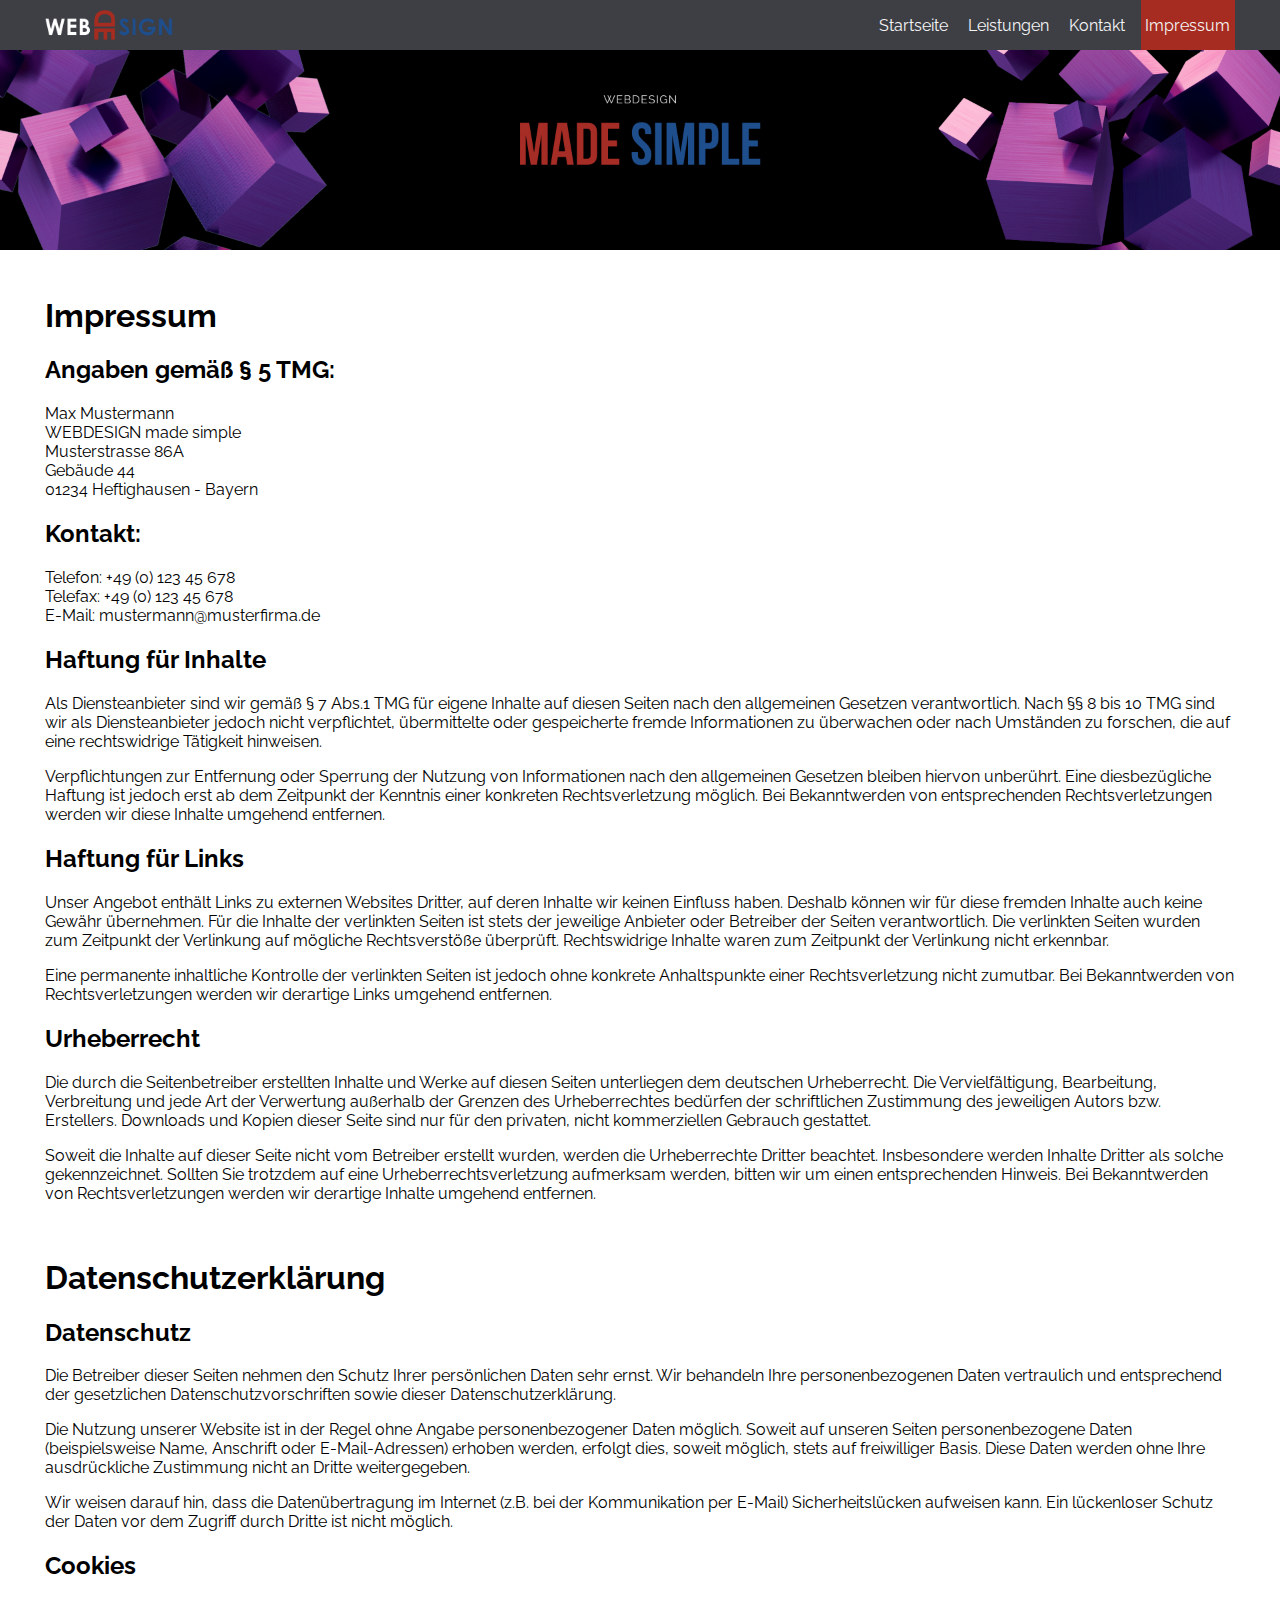
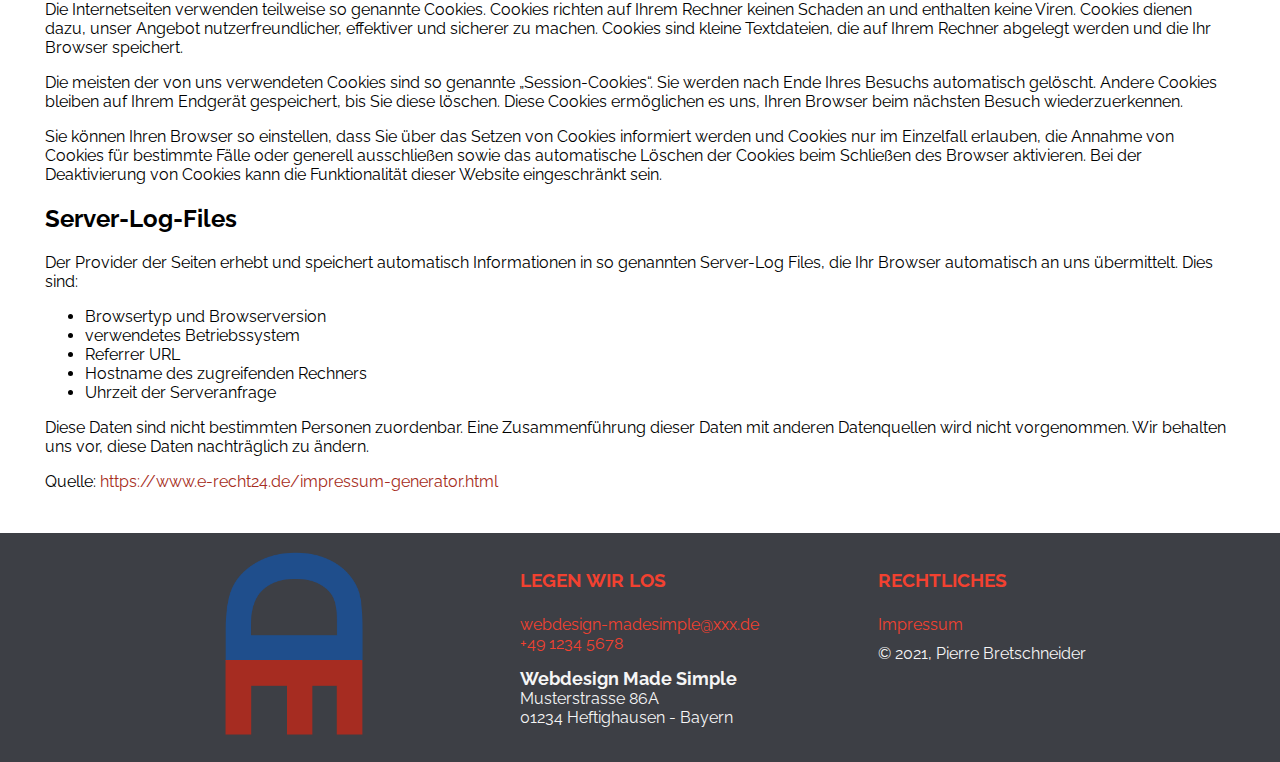
<file: impressum.html>
<!DOCTYPE html>
<html lang="de" dir="ltr">
<head>

  <title>Impressum</title>

  <meta charset="utf-8">
  <meta name="viewport" content="width=device-width, initial-scale=1.0">
  <!-- <link href="https://fonts.googleapis.com/css2?family=Lato&family=Raleway&display=swap" rel="stylesheet"> -->


  <link rel="apple-touch-icon" sizes="57x57" href="./src/img/favicon/apple-icon-57x57.png">
  <link rel="apple-touch-icon" sizes="60x60" href="./src/img/favicon/apple-icon-60x60.png">
  <link rel="apple-touch-icon" sizes="72x72" href="./src/img/favicon/apple-icon-72x72.png">
  <link rel="apple-touch-icon" sizes="76x76" href="./src/img/favicon/apple-icon-76x76.png">
  <link rel="apple-touch-icon" sizes="114x114" href="./src/img/favicon./src/img/favicon/apple-icon-114x114.png">
  <link rel="apple-touch-icon" sizes="120x120" href="./src/img/favicon/apple-icon-120x120.png">
  <link rel="apple-touch-icon" sizes="144x144" href="./src/img/favicon/apple-icon-144x144.png">
  <link rel="apple-touch-icon" sizes="152x152" href="./src/img/favicon/apple-icon-152x152.png">
  <link rel="apple-touch-icon" sizes="180x180" href="./src/img/favicon/apple-icon-180x180.png">
  <link rel="icon" type="image/png" sizes="192x192"  href="./src/img/favicon/android-icon-192x192.png">
  <link rel="icon" type="image/png" sizes="32x32" href="./src/img/favicon/favicon-32x32.png">
  <link rel="icon" type="image/png" sizes="96x96" href="./src/img/favicon/favicon-96x96.png">
  <link rel="icon" type="image/png" sizes="16x16" href="./src/img/favicon/favicon-16x16.png">
  <meta name="msapplication-TileColor" content="#ffffff">
  <meta name="msapplication-TileImage" content="/ms-icon-144x144.png">
  <meta name="theme-color" content="#ffffff">

  <link rel="stylesheet" href="./src/css/styles.css">

</head>
  <body>

    <!-- ===NAVIGATIONSLEISTE=== -->

    <nav class="nav-header"> <!--fixed-top-->

      <div class="container" id="desktop-nav">

        <div class="row">
          <div class="col-06">

            <a href="index.html" id="logo-header">
              <img src="src/img/webdesign-logo.png" alt="Das Logo des Start-UP's simple made">
            </a>

            <ul>
              <li><a href="index.html">Startseite</a></li>
              <li><a href="leistungen.html">Leistungen</a></li>
              <li><a href="kontakt.html">Kontakt</a></li>
              <li class="nav-bg"><a href="impressum.html">Impressum</a></li>
            </ul>

          </div>
        </div>
      </div>

    <!-- === NAVIGATIONSLEISTE (MOBIL) === -->

    <div class="container" id="mobil-nav">

      <div class="row">
        <div class="col-06">

          <a href="index.html" id="logo-header">
            <img src="src/img/webdesign-logo.png" alt="Das Logo des Start-UP's simple made">
          </a>

          <div id="nav-mobil-action" class="clearfix">
            <input class="checkbox" type="checkbox" id="hamburg">
            <label for="hamburg" class="hamburg">
            <span id="nav-mobil-button">&equiv;</span>
            </label>

            <div id="nav-mobil-list" class="clearfix">
              <ul>
                <li><a href="index.html">Startseite</a></li>
                <li><a href="leistungen.html">Leistungen</a></li>
                <li><a href="kontakt.html">Kontakt</a></li>
                <li class="nav-bg"><a href="impressum.html">Impressum</a></li>
              </ul>
            </div>
          </div>

        </div>
      </div>
    </div>

    </nav>

    <!-- === HINTERGRUND BANNER === -->
    <header id="banner-klein"></header>


    <!-- === IMPRESSUM === -->
    <section id="impressum">

			<div class="container">
				<div class="row">
					<div class="col-6">

						<h1>Impressum</h1>

							<h2>Angaben gem&auml;&szlig; &sect; 5 TMG:</h2>

							<p>
								Max Mustermann<br /> WEBDESIGN made simple<br /> Musterstrasse 86A<br /> Gebäude 44<br /> 01234 Heftighausen - Bayern
							</p>

							<h2>Kontakt:</h2>

							<p>
								Telefon: +49 (0) 123 45 678<br /> Telefax: +49 (0) 123 45 678<br /> E-Mail: mustermann@musterfirma.de
							</p>

							<h2>Haftung f&uuml;r Inhalte</h2>

							<p>
								Als Diensteanbieter sind wir gem&auml;&szlig; &sect; 7 Abs.1 TMG f&uuml;r eigene Inhalte auf diesen Seiten nach den allgemeinen Gesetzen verantwortlich. Nach &sect;&sect; 8 bis 10 TMG sind wir als Diensteanbieter jedoch nicht verpflichtet, &uuml;bermittelte
								oder gespeicherte fremde Informationen zu &uuml;berwachen oder nach Umst&auml;nden zu forschen, die auf eine rechtswidrige T&auml;tigkeit hinweisen.
							</p>
							<p>
								Verpflichtungen zur Entfernung oder Sperrung der Nutzung von Informationen nach den allgemeinen Gesetzen bleiben hiervon unber&uuml;hrt. Eine diesbez&uuml;gliche Haftung ist jedoch erst ab dem Zeitpunkt der Kenntnis einer konkreten Rechtsverletzung m&ouml;glich.
								Bei Bekanntwerden von entsprechenden Rechtsverletzungen werden wir diese Inhalte umgehend entfernen.
							</p>

							<h2>Haftung f&uuml;r Links</h2>

							<p>
								Unser Angebot enth&auml;lt Links zu externen Websites Dritter, auf deren Inhalte wir keinen Einfluss haben. Deshalb k&ouml;nnen wir f&uuml;r diese fremden Inhalte auch keine Gew&auml;hr &uuml;bernehmen. F&uuml;r die Inhalte der verlinkten Seiten ist stets
								der jeweilige Anbieter oder Betreiber der Seiten verantwortlich. Die verlinkten Seiten wurden zum Zeitpunkt der Verlinkung auf m&ouml;gliche Rechtsverst&ouml;&szlig;e &uuml;berpr&uuml;ft. Rechtswidrige Inhalte waren zum Zeitpunkt der Verlinkung nicht
								erkennbar.
							</p>
							<p>Eine permanente inhaltliche Kontrolle der verlinkten Seiten ist jedoch ohne konkrete Anhaltspunkte einer Rechtsverletzung nicht zumutbar. Bei Bekanntwerden von Rechtsverletzungen werden wir derartige Links umgehend entfernen.
							</p>

							<h2>Urheberrecht</h2>

							<p>Die durch die Seitenbetreiber erstellten Inhalte und Werke auf diesen Seiten unterliegen dem deutschen Urheberrecht. Die Vervielf&auml;ltigung, Bearbeitung, Verbreitung und jede Art der Verwertung au&szlig;erhalb der Grenzen des Urheberrechtes bed&uuml;rfen
								der schriftlichen Zustimmung des jeweiligen Autors bzw. Erstellers. Downloads und Kopien dieser Seite sind nur f&uuml;r den privaten, nicht kommerziellen Gebrauch gestattet.
							</p>
							<p>Soweit die Inhalte auf dieser Seite nicht vom Betreiber erstellt wurden, werden die Urheberrechte Dritter beachtet. Insbesondere werden Inhalte Dritter als solche gekennzeichnet. Sollten Sie trotzdem auf eine Urheberrechtsverletzung aufmerksam werden,
								bitten wir um einen entsprechenden Hinweis. Bei Bekanntwerden von Rechtsverletzungen werden wir derartige Inhalte umgehend entfernen.
							</p>

							<p>&nbsp;</p>

							<h1>Datenschutzerkl&auml;rung</h1>

							<h2>Datenschutz</h2>

							<p>
								Die Betreiber dieser Seiten nehmen den Schutz Ihrer pers&ouml;nlichen Daten sehr ernst. Wir behandeln Ihre
								personenbezogenen Daten vertraulich und entsprechend der gesetzlichen Datenschutzvorschriften sowie dieser
								Datenschutzerkl&auml;rung.
							</p>
							<p>
								Die Nutzung unserer Website ist in der Regel ohne Angabe personenbezogener Daten m&ouml;glich. Soweit auf
								unseren Seiten personenbezogene Daten (beispielsweise Name, Anschrift oder E-Mail-Adressen) erhoben werden,
								erfolgt dies, soweit m&ouml;glich, stets auf freiwilliger Basis. Diese Daten werden ohne Ihre
								ausdr&uuml;ckliche Zustimmung nicht an Dritte weitergegeben.
							</p>
							<p>
								Wir weisen darauf hin, dass die Daten&uuml;bertragung im Internet (z.B. bei der Kommunikation per E-Mail)
								Sicherheitsl&uuml;cken aufweisen kann. Ein l&uuml;ckenloser Schutz der Daten vor dem Zugriff durch Dritte
								ist nicht m&ouml;glich.
							</p>

							<h2>Cookies</h2>

							<p>
								Die Internetseiten verwenden teilweise so genannte Cookies. Cookies richten auf Ihrem Rechner keinen
								Schaden an und enthalten keine Viren. Cookies dienen dazu, unser Angebot nutzerfreundlicher, effektiver
								und sicherer zu machen. Cookies sind kleine Textdateien, die auf Ihrem Rechner abgelegt werden und die
								Ihr Browser speichert.
							</p>
							<p>
								Die meisten der von uns verwendeten Cookies sind so genannte „Session-Cookies“. Sie werden nach Ende
								Ihres Besuchs automatisch gel&ouml;scht. Andere Cookies bleiben auf Ihrem Endger&auml;t gespeichert, bis
								Sie diese l&ouml;schen. Diese Cookies erm&ouml;glichen es uns, Ihren Browser beim n&auml;chsten Besuch
								wiederzuerkennen.
							</p>
							<p>
								Sie k&ouml;nnen Ihren Browser so einstellen, dass Sie &uuml;ber das Setzen von Cookies informiert werden
								und Cookies nur im Einzelfall erlauben, die Annahme von Cookies f&uuml;r bestimmte F&auml;lle oder
								generell ausschlie&szlig;en sowie das automatische L&ouml;schen der Cookies beim Schlie&szlig;en des
								Browser aktivieren. Bei der Deaktivierung von Cookies kann die Funktionalit&auml;t dieser Website
								eingeschr&auml;nkt sein.
							</p>

							<h2>Server-Log-Files</h2>

							<p>
								Der Provider der Seiten erhebt und speichert automatisch Informationen in so genannten Server-Log Files,
								die Ihr Browser automatisch an uns &uuml;bermittelt. Dies sind:
							</p>

							<ul>
								<li>Browsertyp und Browserversion</li>
								<li>verwendetes Betriebssystem</li>
								<li>Referrer URL</li>
								<li>Hostname des zugreifenden Rechners</li>
								<li>Uhrzeit der Serveranfrage</li>
							</ul>

							<p>
								Diese Daten sind nicht bestimmten Personen zuordenbar. Eine Zusammenf&uuml;hrung dieser Daten mit
								anderen Datenquellen wird nicht vorgenommen. Wir behalten uns vor, diese Daten nachtr&auml;glich zu ändern.
							</p>

							<p>Quelle: <a href="https://www.erecht24.de/impressum-generator.html">https://www.e-recht24.de/impressum-generator.html</a></p>

					</div>
				</div>
			</div>

		</section>

        <!-- === FOOTER-BEREICH === -->

    <footer id="footer-bereich">

      <div class="container">
        <div class="row">
          <div class="col-06">

            <div id="footer-nav-gesamt">
              <div class="footer-nav-left">
                <a href="index.html" class="footer-img">
                  <img src="./src/img/webdesign-logo-klein.png" alt="Ein kleines rundes Logo der Firma Made Simple.">
                </a>
              </div>

              <div id="footer-nav-middle">
                <h1>LEGEN WIR LOS</h1>
                <a href="#">webdesign-madesimple@xxx.de</a><br>
                <a href="tel:+4912345678">+49 1234 5678</a><br>
                <h2>Webdesign Made Simple</h2>
                <p>
                  Musterstrasse 86A
                  <br>
                  01234 Heftighausen - Bayern
                </p>
              </div>

              <div id="footer-nav-right">
                <h1>RECHTLICHES</h1>
                <a href="impressum.html">Impressum</a><br>
                <span>&copy; 2021, Pierre Bretschneider</span>
              </div>
            </div>

          </div>
        </div>
      </div>

    </footer>

  </body>
</html>
</file>
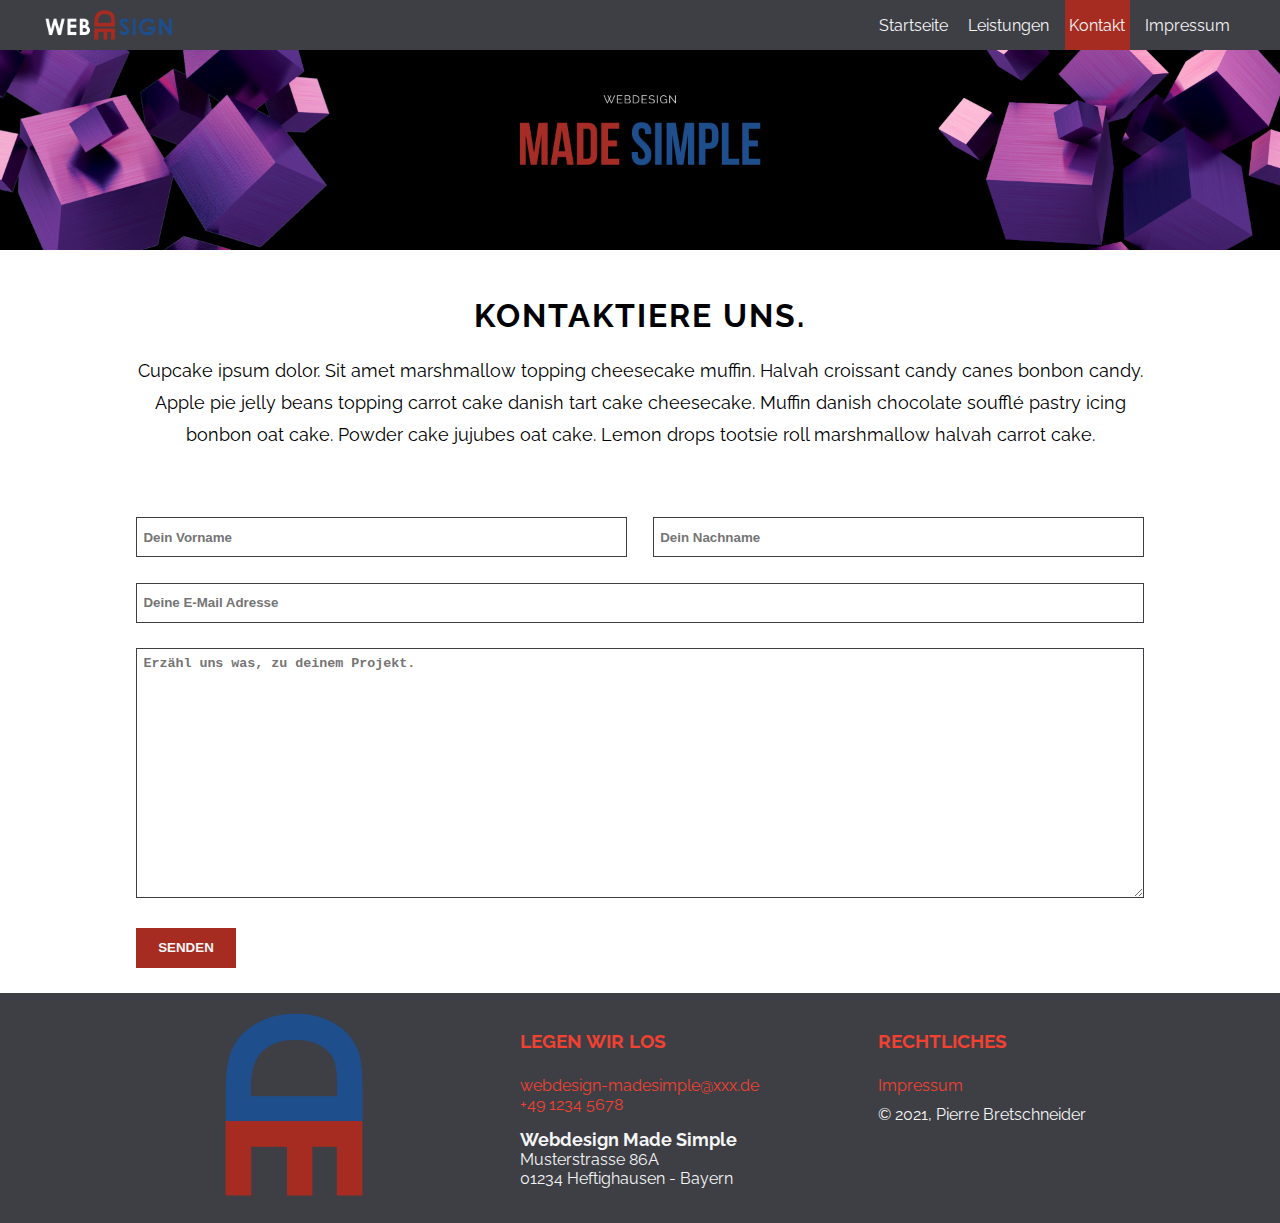
<file: kontakt.html>
<!DOCTYPE html>
<html lang="de" dir="ltr">

<head>

  <title>Kontakt</title>

  <meta charset="utf-8">
  <meta name="viewport" content="width=device-width, initial-scale=1.0">
  <!-- <link href="https://fonts.googleapis.com/css2?family=Lato&family=Raleway&display=swap" rel="stylesheet"> -->


  <link rel="apple-touch-icon" sizes="57x57" href="./src/img/favicon/apple-icon-57x57.png">
  <link rel="apple-touch-icon" sizes="60x60" href="./src/img/favicon/apple-icon-60x60.png">
  <link rel="apple-touch-icon" sizes="72x72" href="./src/img/favicon/apple-icon-72x72.png">
  <link rel="apple-touch-icon" sizes="76x76" href="./src/img/favicon/apple-icon-76x76.png">
  <link rel="apple-touch-icon" sizes="114x114" href="./src/img/favicon./src/img/favicon/apple-icon-114x114.png">
  <link rel="apple-touch-icon" sizes="120x120" href="./src/img/favicon/apple-icon-120x120.png">
  <link rel="apple-touch-icon" sizes="144x144" href="./src/img/favicon/apple-icon-144x144.png">
  <link rel="apple-touch-icon" sizes="152x152" href="./src/img/favicon/apple-icon-152x152.png">
  <link rel="apple-touch-icon" sizes="180x180" href="./src/img/favicon/apple-icon-180x180.png">
  <link rel="icon" type="image/png" sizes="192x192"  href="./src/img/favicon/android-icon-192x192.png">
  <link rel="icon" type="image/png" sizes="32x32" href="./src/img/favicon/favicon-32x32.png">
  <link rel="icon" type="image/png" sizes="96x96" href="./src/img/favicon/favicon-96x96.png">
  <link rel="icon" type="image/png" sizes="16x16" href="./src/img/favicon/favicon-16x16.png">
  <meta name="msapplication-TileColor" content="#ffffff">
  <meta name="msapplication-TileImage" content="/ms-icon-144x144.png">
  <meta name="theme-color" content="#ffffff">

  <link rel="stylesheet" href="./src/css/styles.css">

</head>

<body>

  <!-- ===NAVIGATIONSLEISTE=== -->

  <nav class="nav-header">
    <!--fixed-top-->

    <div class="container" id="desktop-nav">

      <div class="row">
        <div class="col-06">

          <a href="index.html" id="logo-header">
            <img src="src/img/webdesign-logo.png" alt="Das Logo des Start-UP's simple made">
          </a>

          <ul>
            <li><a href="index.html">Startseite</a></li>
            <li><a href="leistungen.html">Leistungen</a></li>
            <li class="nav-bg"><a href="kontakt.html">Kontakt</a></li>
            <li><a href="impressum.html">Impressum</a></li>
          </ul>

        </div>
      </div>
    </div>

    <!-- === NAVIGATIONSLEISTE (MOBIL) === -->

    <div class="container" id="mobil-nav">

      <div class="row">
        <div class="col-06">

          <a href="index.html" id="logo-header">
            <img src="src/img/webdesign-logo.png" alt="Das Logo des Start-UP's simple made">
          </a>

          <div id="nav-mobil-action" class="clearfix">
            <input class="checkbox" type="checkbox" id="hamburg">
            <label for="hamburg" class="hamburg">
            <span id="nav-mobil-button">&equiv;</span>
            </label>

            <div id="nav-mobil-list" class="clearfix">
              <ul>
                <li><a href="index.html">Startseite</a></li>
                <li><a href="leistungen.html">Leistungen</a></li>
                <li class="nav-bg"><a href="kontakt.html">Kontakt</a></li>
                <li><a href="impressum.html">Impressum</a></li>
              </ul>
            </div>
          </div>

        </div>
      </div>
    </div>

  </nav>

  <!-- === HINTERGRUND BANNER === -->
  <header id="banner-klein"></header>

  <!-- === KONTAKT-SEITE === -->

  <section id="kontakt-seite">
    <div class="container">
      <div class="row">
        <div class="col-06">
          <header class="intro-container">
            <h1>Kontaktiere uns.</h1>
            <p>
              Cupcake ipsum dolor. Sit amet marshmallow topping cheesecake muffin. Halvah croissant candy canes
              bonbon candy. Apple pie jelly beans topping carrot cake danish tart cake cheesecake. Muffin danish
              chocolate soufflé pastry icing bonbon oat cake. Powder cake jujubes oat cake. Lemon drops tootsie
              roll marshmallow halvah carrot cake.
            </p>
          </header>
        </div>
      </div>

      <form id="userform" action="kontakt.html" method="post">
        <div class="row">
          <div class="col-03">
              <label for="vorname" class="screenreader">Vorname:</label>
              <input id="vorname" class="kontaktform-input" type="text" name="vorname" placeholder="Dein Vorname">
          </div>
          <div class="col-03">
              <label for="nachname" class="screenreader">Nachname:</label>
              <input id="nachname" class="kontaktform-input" type="text" name="nachname" placeholder="Dein Nachname">
          </div>
        </div>

        <div class="row">
          <div class="col-06">
              <label for="mail" class="screenreader">Email:</label>
              <input class="kontaktform-input" id="mail" type="text" name="email" placeholder="Deine E-Mail Adresse"
                pattern="(?:[a-z0-9!#$%&'*+/=?^_`{|}~-]+(?:\.[a-z0-9!#$%&'*+/=?^_`{|}~-]+)*|\u0022(?:[\x01-\x08\x0b\x0c\x0e-\x1f\x21\x23-\x5b\x5d-\x7f]|\\[\x01-\x09\x0b\x0c\x0e-\x7f])*\u0022)@(?:(?:[a-z0-9](?:[a-z0-9-]*[a-z0-9])?\.)+[a-z0-9](?:[a-z0-9-]*[a-z0-9])?|\[(?:(?:25[0-5]|2[0-4][0-9]|[01]?[0-9][0-9]?)\.){3}(?:25[0-5]|2[0-4][0-9]|[01]?[0-9][0-9]?|[a-z0-9-]*[a-z0-9]:(?:[\x01-\x08\x0b\x0c\x0e-\x1f\x21-\x5a\x53-\x7f]|\\[\x01-\x09\x0b\x0c\x0e-\x7f])+)\])">
          </div>
        </div>

        <div class="row">
          <div class="col-06">
            <label for="nachricht" class="screenreader">Deine Nachricht:</label>
            <textarea id="nachricht" class="kontaktform-input" name="nachricht" placeholder="Erzähl uns was, zu deinem Projekt."></textarea>
          </div>
        </div>

        <div class="row">
          <div class="col-06">
            <button class="bestätige-btn" type="submit" name="button">SENDEN</button>
          </div>
        </div>
      </form>

    </div>
  </section>

  <!-- === FOOTER-BEREICH === -->

  <footer id="footer-bereich">

    <div class="container">
      <div class="row">
        <div class="col-06">

          <div id="footer-nav-gesamt">
            <div class="footer-nav-left">
              <a href="index.html" class="footer-img">
                <img src="./src/img/webdesign-logo-klein.png" alt="Ein kleines rundes Logo der Firma Made Simple.">
              </a>
            </div>

            <div id="footer-nav-middle">
              <h1>LEGEN WIR LOS</h1>
              <a href="#">webdesign-madesimple@xxx.de</a><br>
              <a href="tel:+4912345678">+49 1234 5678</a><br>
              <h2>Webdesign Made Simple</h2>
              <p>
                Musterstrasse 86A
                <br>
                01234 Heftighausen - Bayern
              </p>
            </div>

            <div id="footer-nav-right">
              <h1>RECHTLICHES</h1>
              <a href="impressum.html">Impressum</a><br>
              <span>&copy; 2021, Pierre Bretschneider</span>
            </div>
          </div>

        </div>
      </div>
    </div>

  </footer>

</body>

</html>
</file>
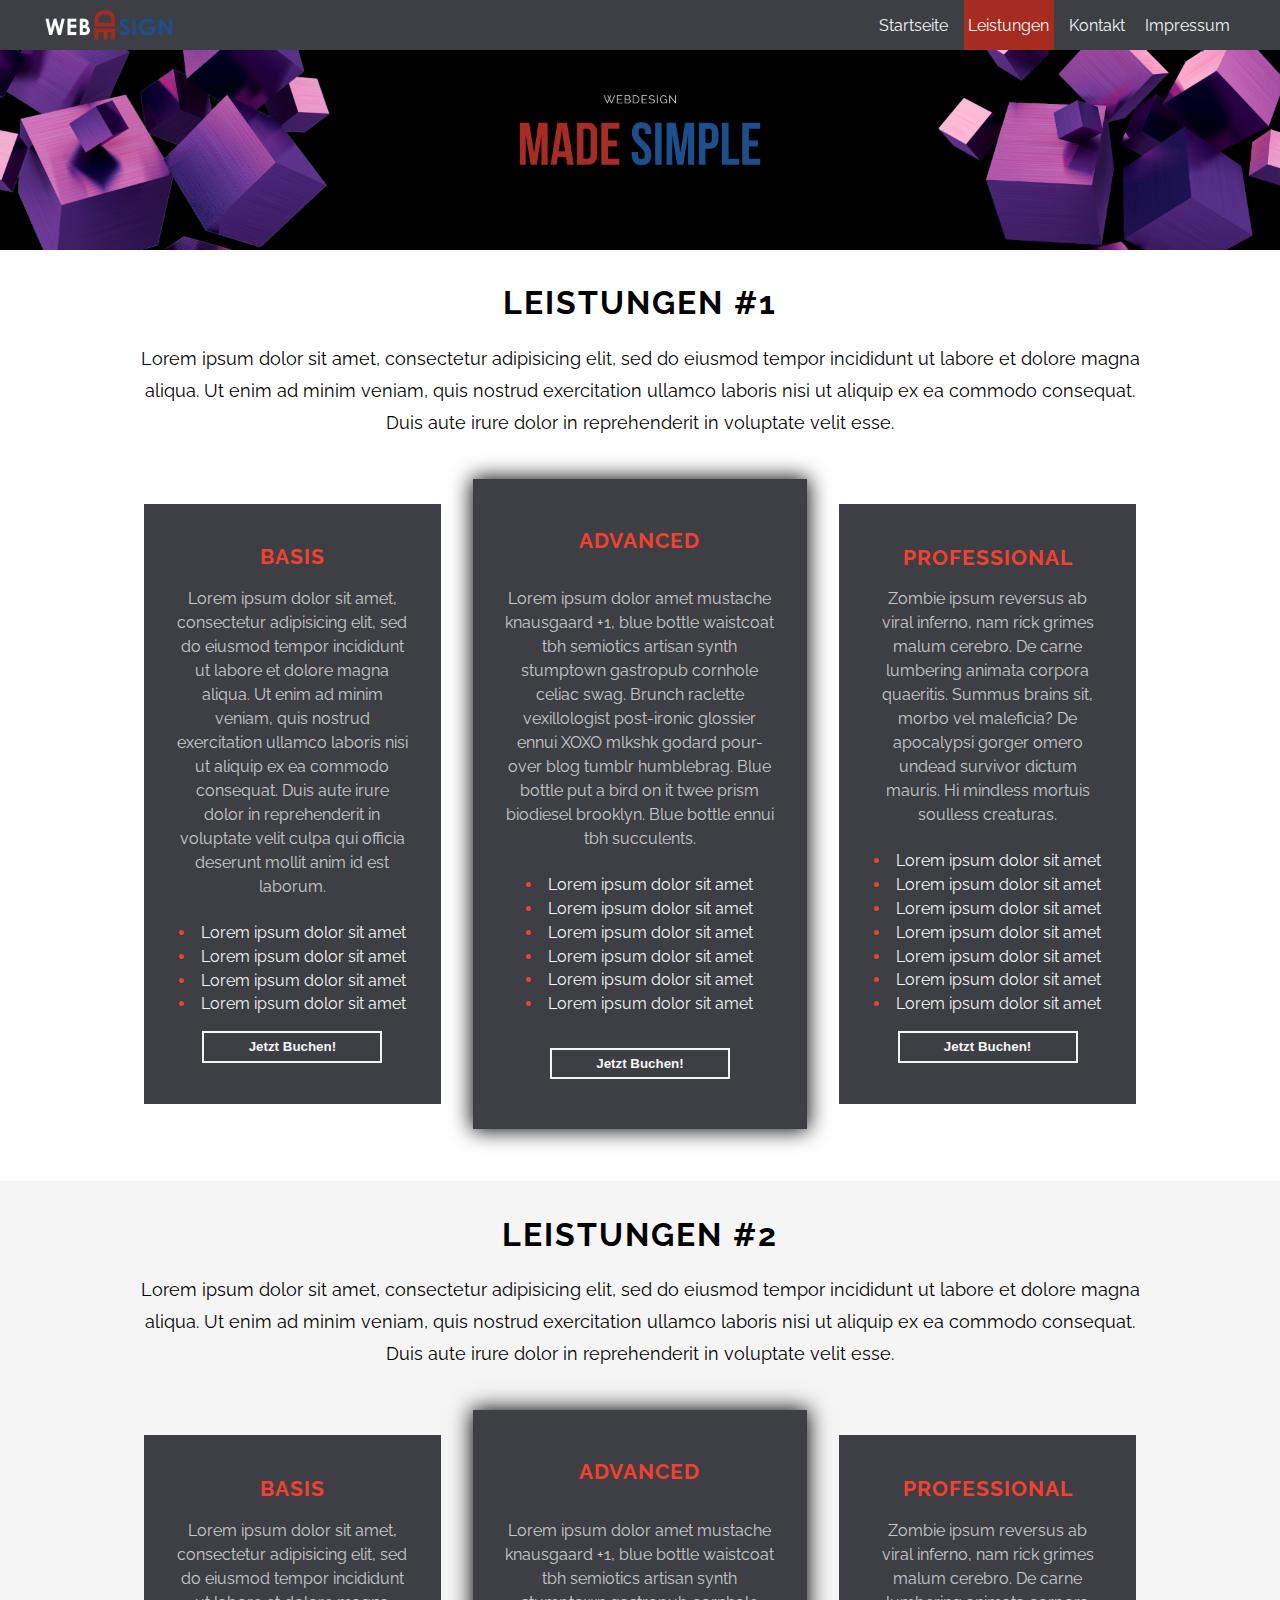
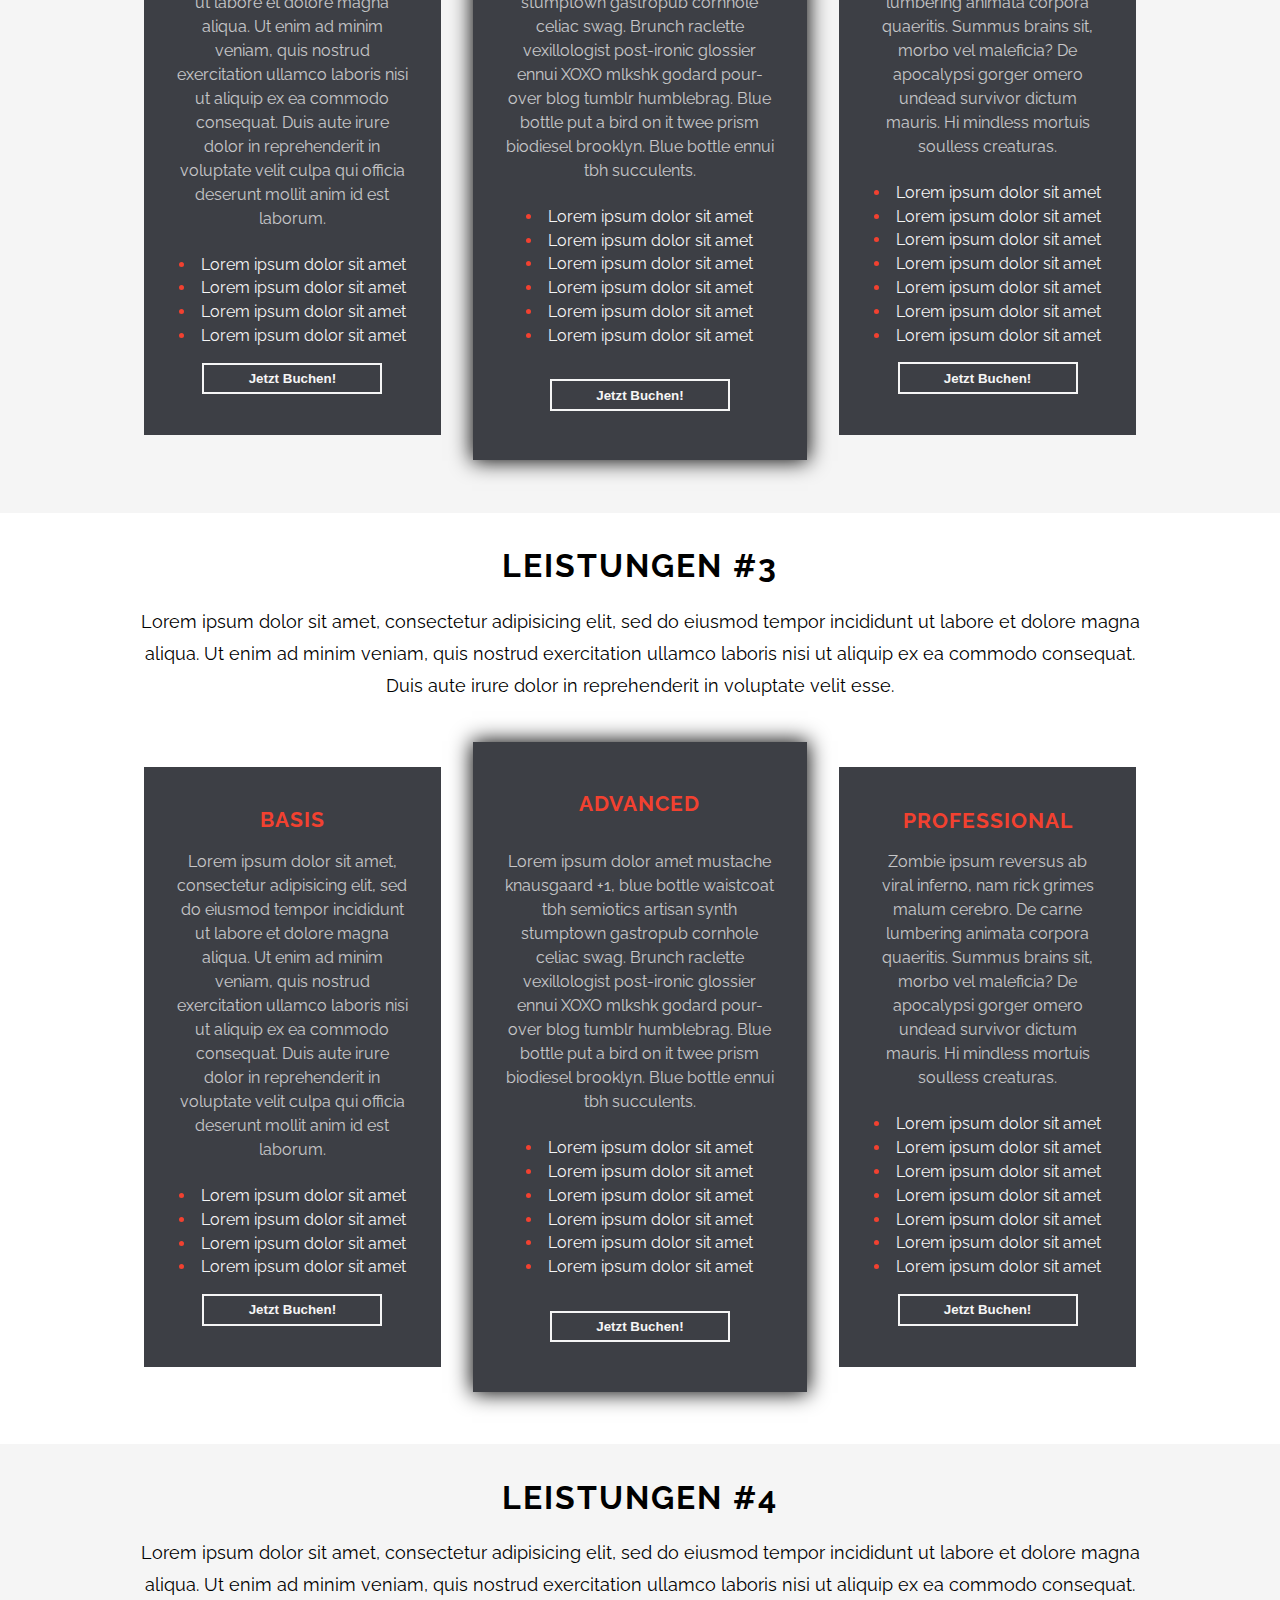
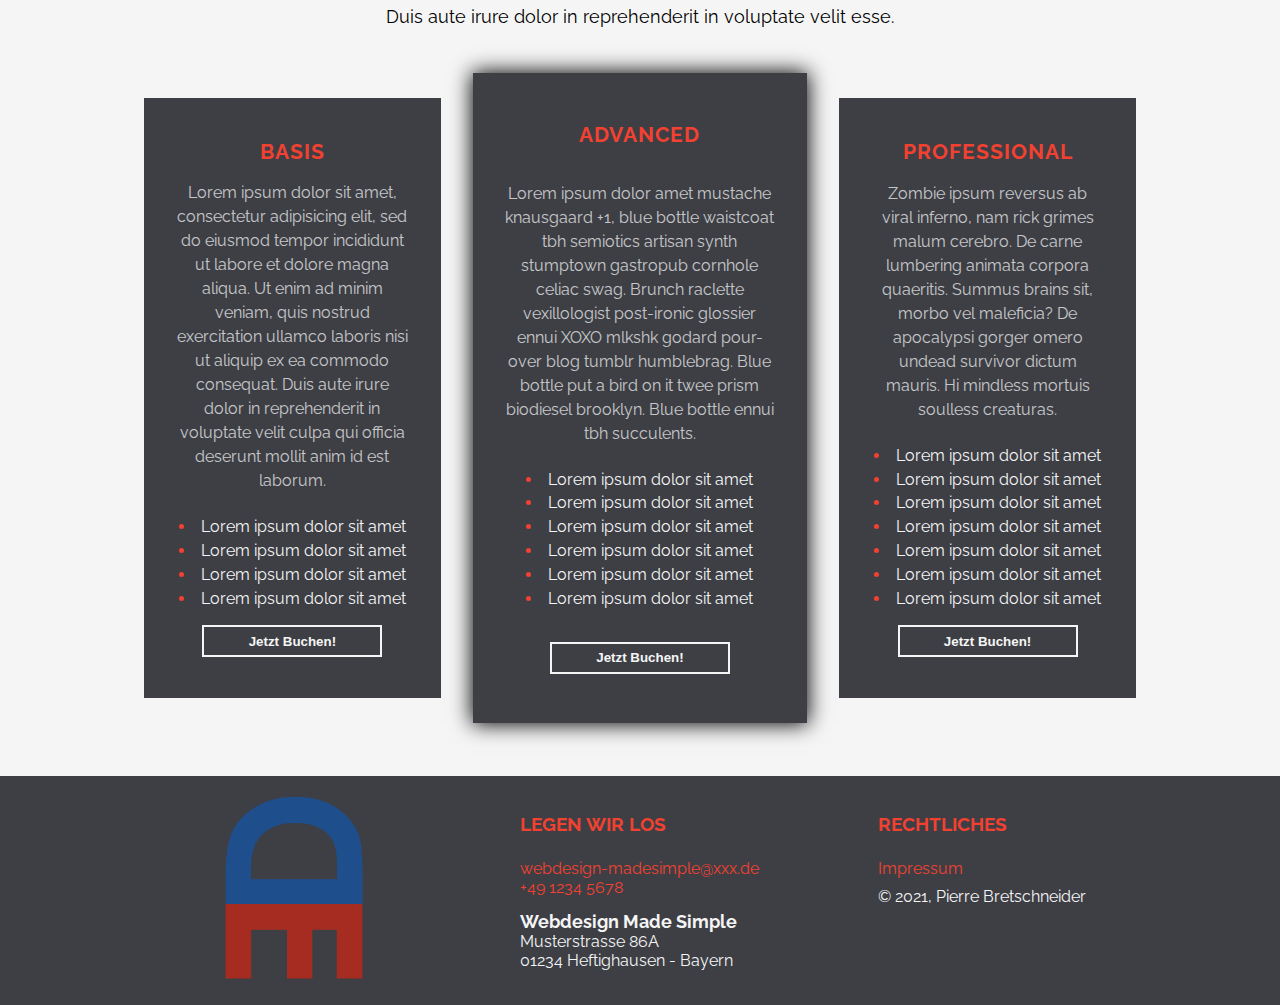
<file: leistungen.html>
<!DOCTYPE html>
<html lang="de" dir="ltr">
<head>

  <title>Leistungen</title>

  <meta charset="utf-8">
  <meta name="viewport" content="width=device-width, initial-scale=1.0">
  <!-- <link href="https://fonts.googleapis.com/css2?family=Lato&family=Raleway&display=swap" rel="stylesheet"> -->


  <link rel="apple-touch-icon" sizes="57x57" href="./src/img/favicon/apple-icon-57x57.png">
  <link rel="apple-touch-icon" sizes="60x60" href="./src/img/favicon/apple-icon-60x60.png">
  <link rel="apple-touch-icon" sizes="72x72" href="./src/img/favicon/apple-icon-72x72.png">
  <link rel="apple-touch-icon" sizes="76x76" href="./src/img/favicon/apple-icon-76x76.png">
  <link rel="apple-touch-icon" sizes="114x114" href="./src/img/favicon./src/img/favicon/apple-icon-114x114.png">
  <link rel="apple-touch-icon" sizes="120x120" href="./src/img/favicon/apple-icon-120x120.png">
  <link rel="apple-touch-icon" sizes="144x144" href="./src/img/favicon/apple-icon-144x144.png">
  <link rel="apple-touch-icon" sizes="152x152" href="./src/img/favicon/apple-icon-152x152.png">
  <link rel="apple-touch-icon" sizes="180x180" href="./src/img/favicon/apple-icon-180x180.png">
  <link rel="icon" type="image/png" sizes="192x192"  href="./src/img/favicon/android-icon-192x192.png">
  <link rel="icon" type="image/png" sizes="32x32" href="./src/img/favicon/favicon-32x32.png">
  <link rel="icon" type="image/png" sizes="96x96" href="./src/img/favicon/favicon-96x96.png">
  <link rel="icon" type="image/png" sizes="16x16" href="./src/img/favicon/favicon-16x16.png">
  <meta name="msapplication-TileColor" content="#ffffff">
  <meta name="msapplication-TileImage" content="/ms-icon-144x144.png">
  <meta name="theme-color" content="#ffffff">

  <link rel="stylesheet" href="./src/css/styles.css">

</head>
  <body>

    <!-- ===NAVIGATIONSLEISTE=== -->

    <nav class="nav-header"> <!--fixed-top-->

      <div class="container" id="desktop-nav">

        <div class="row">
          <div class="col-06">

            <a href="index.html" id="logo-header">
              <img src="src/img/webdesign-logo.png" alt="Das Logo des Start-UP's simple made">
            </a>

            <ul>
              <li><a href="index.html">Startseite</a></li>
              <li class="nav-bg"><a href="leistungen.html">Leistungen</a></li>
              <li><a href="kontakt.html">Kontakt</a></li>
              <li><a href="impressum.html">Impressum</a></li>
            </ul>

          </div>
        </div>
      </div>

      <!-- === NAVIGATIONSLEISTE (MOBIL) === -->

      <div class="container" id="mobil-nav">

        <div class="row">
          <div class="col-06">

            <a href="index.html" id="logo-header">
              <img src="src/img/webdesign-logo.png" alt="Das Logo des Start-UP's simple made">
            </a>

            <div id="nav-mobil-action" class="clearfix">
              <input class="checkbox" type="checkbox" id="hamburg">
              <label for="hamburg" class="hamburg">
              <span id="nav-mobil-button">&equiv;</span>
              </label>

              <div id="nav-mobil-list" class="clearfix">
                <ul>
                  <li><a href="index.html">Startseite</a></li>
                  <li class="nav-bg"><a href="leistungen.html">Leistungen</a></li>
                  <li><a href="kontakt.html">Kontakt</a></li>
                  <li><a href="impressum.html">Impressum</a></li>
                </ul>
              </div>
            </div>

          </div>
        </div>
      </div>

    </nav>

    <!-- ===HINTERGRUND BANNER=== -->
    <header id="banner-klein"></header>


    <!-- ==== LEISTUNGEN-SEITE-1 ==== -->

    <section id="Leistungen1" class="leistungen-allgemein">

      <header class="intro-container">
        <h1>Leistungen #1</h1>
        <p>
          Lorem ipsum dolor sit amet, consectetur adipisicing elit, sed do eiusmod tempor
          incididunt ut labore et dolore magna aliqua. Ut enim ad minim veniam, quis nostrud
          exercitation ullamco laboris nisi ut aliquip ex ea commodo consequat. Duis aute
          irure dolor in reprehenderit in voluptate velit esse.
        </p>
      </header>

      <div id="leistungen-allgemein-flex">
        <article class="leistungen-box">
          <h2>Basis</h2>

          <div>
            <p>
              Lorem ipsum dolor sit amet, consectetur adipisicing elit, sed do eiusmod tempor incididunt ut
              labore et dolore magna aliqua. Ut enim ad minim veniam, quis nostrud exercitation ullamco laboris
              nisi ut aliquip ex ea commodo consequat. Duis aute irure dolor in reprehenderit in voluptate velit
              culpa qui officia deserunt mollit anim id est laborum.
            </p>
            <ul>
              <li>Lorem ipsum dolor sit amet</li>
              <li>Lorem ipsum dolor sit amet</li>
              <li>Lorem ipsum dolor sit amet</li>
              <li>Lorem ipsum dolor sit amet</li>
            </ul>
          </div>
          <button class="bestätige-btn" type="button">Jetzt <span>Buchen</span>!</button>
        </article>

        <article class="leistungen-box leistungen-empfohlen">
          <h2>Advanced</h2>

          <div>
            <p>
              Lorem ipsum dolor amet mustache knausgaard +1, blue bottle waistcoat tbh semiotics artisan synth
              stumptown gastropub cornhole celiac swag. Brunch raclette vexillologist post-ironic glossier ennui
              XOXO mlkshk godard pour-over blog tumblr humblebrag. Blue bottle put a bird on it twee prism biodiesel
              brooklyn. Blue bottle ennui tbh succulents.
            </p>
            <ul>
              <li>Lorem ipsum dolor sit amet</li>
              <li>Lorem ipsum dolor sit amet</li>
              <li>Lorem ipsum dolor sit amet</li>
              <li>Lorem ipsum dolor sit amet</li>
              <li>Lorem ipsum dolor sit amet</li>
              <li>Lorem ipsum dolor sit amet</li>
            </ul>
          </div>

          <button class="bestätige-btn" type="button">Jetzt <span>Buchen</span>!</button>
        </article>

        <article class="leistungen-box">
          <h2>Professional</h2>

          <div>
            <p>
              Zombie ipsum reversus ab viral inferno, nam rick grimes malum cerebro. De carne lumbering animata corpora
              quaeritis. Summus brains sit​​, morbo vel maleficia? De apocalypsi gorger omero undead survivor dictum mauris.
              Hi mindless mortuis soulless creaturas.
            </p>
            <ul>
              <li>Lorem ipsum dolor sit amet</li>
              <li>Lorem ipsum dolor sit amet</li>
              <li>Lorem ipsum dolor sit amet</li>
              <li>Lorem ipsum dolor sit amet</li>
              <li>Lorem ipsum dolor sit amet</li>
              <li>Lorem ipsum dolor sit amet</li>
              <li>Lorem ipsum dolor sit amet</li>
            </ul>
          </div>

          <button class="bestätige-btn" type="button">Jetzt <span>Buchen</span>!</button>
        </article>
      </div>

    </section>

    <!-- ==== LEISTUNGEN-SEITE-2 ==== -->

    <section id="Leistungen2" class="leistungen-allgemein">

      <header class="intro-container">
        <h1>Leistungen #2</h1>
        <p>
          Lorem ipsum dolor sit amet, consectetur adipisicing elit, sed do eiusmod tempor
          incididunt ut labore et dolore magna aliqua. Ut enim ad minim veniam, quis nostrud
          exercitation ullamco laboris nisi ut aliquip ex ea commodo consequat. Duis aute
          irure dolor in reprehenderit in voluptate velit esse.
        </p>
      </header>

      <div id="leistungen-allgemein-flex">
        <article class="leistungen-box">
          <h2>Basis</h2>

          <div>
            <p>
              Lorem ipsum dolor sit amet, consectetur adipisicing elit, sed do eiusmod tempor incididunt ut
              labore et dolore magna aliqua. Ut enim ad minim veniam, quis nostrud exercitation ullamco laboris
              nisi ut aliquip ex ea commodo consequat. Duis aute irure dolor in reprehenderit in voluptate velit
              culpa qui officia deserunt mollit anim id est laborum.
            </p>
            <ul>
              <li>Lorem ipsum dolor sit amet</li>
              <li>Lorem ipsum dolor sit amet</li>
              <li>Lorem ipsum dolor sit amet</li>
              <li>Lorem ipsum dolor sit amet</li>
            </ul>
          </div>
          <button class="bestätige-btn" type="button">Jetzt <span>Buchen</span>!</button>
        </article>

        <article class="leistungen-box leistungen-empfohlen">
          <h2>Advanced</h2>

          <div>
            <p>
              Lorem ipsum dolor amet mustache knausgaard +1, blue bottle waistcoat tbh semiotics artisan synth
              stumptown gastropub cornhole celiac swag. Brunch raclette vexillologist post-ironic glossier ennui
              XOXO mlkshk godard pour-over blog tumblr humblebrag. Blue bottle put a bird on it twee prism biodiesel
              brooklyn. Blue bottle ennui tbh succulents.
            </p>
            <ul>
              <li>Lorem ipsum dolor sit amet</li>
              <li>Lorem ipsum dolor sit amet</li>
              <li>Lorem ipsum dolor sit amet</li>
              <li>Lorem ipsum dolor sit amet</li>
              <li>Lorem ipsum dolor sit amet</li>
              <li>Lorem ipsum dolor sit amet</li>
            </ul>
          </div>

          <button class="bestätige-btn" type="button">Jetzt <span>Buchen</span>!</button>
        </article>

        <article class="leistungen-box">
          <h2>Professional</h2>

          <div>
            <p>
              Zombie ipsum reversus ab viral inferno, nam rick grimes malum cerebro. De carne lumbering animata corpora
              quaeritis. Summus brains sit​​, morbo vel maleficia? De apocalypsi gorger omero undead survivor dictum mauris.
              Hi mindless mortuis soulless creaturas.
            </p>
            <ul>
              <li>Lorem ipsum dolor sit amet</li>
              <li>Lorem ipsum dolor sit amet</li>
              <li>Lorem ipsum dolor sit amet</li>
              <li>Lorem ipsum dolor sit amet</li>
              <li>Lorem ipsum dolor sit amet</li>
              <li>Lorem ipsum dolor sit amet</li>
              <li>Lorem ipsum dolor sit amet</li>
            </ul>
          </div>

          <button class="bestätige-btn" type="button">Jetzt <span>Buchen</span>!</button>
        </article>
      </div>

    </section>

    <!-- ==== LEISTUNGEN-SEITE-3 ==== -->

    <section id="Leistungen3" class="leistungen-allgemein">

      <header class="intro-container">
        <h1>Leistungen #3</h1>
        <p>
          Lorem ipsum dolor sit amet, consectetur adipisicing elit, sed do eiusmod tempor
          incididunt ut labore et dolore magna aliqua. Ut enim ad minim veniam, quis nostrud
          exercitation ullamco laboris nisi ut aliquip ex ea commodo consequat. Duis aute
          irure dolor in reprehenderit in voluptate velit esse.
        </p>
      </header>

      <div id="leistungen-allgemein-flex">
        <article class="leistungen-box">
          <h2>Basis</h2>

          <div>
            <p>
              Lorem ipsum dolor sit amet, consectetur adipisicing elit, sed do eiusmod tempor incididunt ut
              labore et dolore magna aliqua. Ut enim ad minim veniam, quis nostrud exercitation ullamco laboris
              nisi ut aliquip ex ea commodo consequat. Duis aute irure dolor in reprehenderit in voluptate velit
              culpa qui officia deserunt mollit anim id est laborum.
            </p>
            <ul>
              <li>Lorem ipsum dolor sit amet</li>
              <li>Lorem ipsum dolor sit amet</li>
              <li>Lorem ipsum dolor sit amet</li>
              <li>Lorem ipsum dolor sit amet</li>
            </ul>
          </div>
          <button class="bestätige-btn" type="button">Jetzt <span>Buchen</span>!</button>
        </article>

        <article class="leistungen-box leistungen-empfohlen">
          <h2>Advanced</h2>

          <div>
            <p>
              Lorem ipsum dolor amet mustache knausgaard +1, blue bottle waistcoat tbh semiotics artisan synth
              stumptown gastropub cornhole celiac swag. Brunch raclette vexillologist post-ironic glossier ennui
              XOXO mlkshk godard pour-over blog tumblr humblebrag. Blue bottle put a bird on it twee prism biodiesel
              brooklyn. Blue bottle ennui tbh succulents.
            </p>
            <ul>
              <li>Lorem ipsum dolor sit amet</li>
              <li>Lorem ipsum dolor sit amet</li>
              <li>Lorem ipsum dolor sit amet</li>
              <li>Lorem ipsum dolor sit amet</li>
              <li>Lorem ipsum dolor sit amet</li>
              <li>Lorem ipsum dolor sit amet</li>
            </ul>
          </div>

          <button class="bestätige-btn" type="button">Jetzt <span>Buchen</span>!</button>
        </article>

        <article class="leistungen-box">
          <h2>Professional</h2>

          <div>
            <p>
              Zombie ipsum reversus ab viral inferno, nam rick grimes malum cerebro. De carne lumbering animata corpora
              quaeritis. Summus brains sit​​, morbo vel maleficia? De apocalypsi gorger omero undead survivor dictum mauris.
              Hi mindless mortuis soulless creaturas.
            </p>
            <ul>
              <li>Lorem ipsum dolor sit amet</li>
              <li>Lorem ipsum dolor sit amet</li>
              <li>Lorem ipsum dolor sit amet</li>
              <li>Lorem ipsum dolor sit amet</li>
              <li>Lorem ipsum dolor sit amet</li>
              <li>Lorem ipsum dolor sit amet</li>
              <li>Lorem ipsum dolor sit amet</li>
            </ul>
          </div>

          <button class="bestätige-btn" type="button">Jetzt <span>Buchen</span>!</button>
        </article>
      </div>

    </section>

    <!-- ==== LEISTUNGEN-SEITE-4 ==== -->

    <section id="Leistungen4" class="leistungen-allgemein">

      <header class="intro-container">
        <h1>Leistungen #4</h1>
        <p>
          Lorem ipsum dolor sit amet, consectetur adipisicing elit, sed do eiusmod tempor
          incididunt ut labore et dolore magna aliqua. Ut enim ad minim veniam, quis nostrud
          exercitation ullamco laboris nisi ut aliquip ex ea commodo consequat. Duis aute
          irure dolor in reprehenderit in voluptate velit esse.
        </p>
      </header>

      <div id="leistungen-allgemein-flex">
        <article class="leistungen-box">
          <h2>Basis</h2>

          <div>
            <p>
              Lorem ipsum dolor sit amet, consectetur adipisicing elit, sed do eiusmod tempor incididunt ut
              labore et dolore magna aliqua. Ut enim ad minim veniam, quis nostrud exercitation ullamco laboris
              nisi ut aliquip ex ea commodo consequat. Duis aute irure dolor in reprehenderit in voluptate velit
              culpa qui officia deserunt mollit anim id est laborum.
            </p>
            <ul>
              <li>Lorem ipsum dolor sit amet</li>
              <li>Lorem ipsum dolor sit amet</li>
              <li>Lorem ipsum dolor sit amet</li>
              <li>Lorem ipsum dolor sit amet</li>
            </ul>
          </div>
          <button class="bestätige-btn" type="button">Jetzt <span>Buchen</span>!</button>
        </article>

        <article class="leistungen-box leistungen-empfohlen">
          <h2>Advanced</h2>

          <div>
            <p>
              Lorem ipsum dolor amet mustache knausgaard +1, blue bottle waistcoat tbh semiotics artisan synth
              stumptown gastropub cornhole celiac swag. Brunch raclette vexillologist post-ironic glossier ennui
              XOXO mlkshk godard pour-over blog tumblr humblebrag. Blue bottle put a bird on it twee prism biodiesel
              brooklyn. Blue bottle ennui tbh succulents.
            </p>
            <ul>
              <li>Lorem ipsum dolor sit amet</li>
              <li>Lorem ipsum dolor sit amet</li>
              <li>Lorem ipsum dolor sit amet</li>
              <li>Lorem ipsum dolor sit amet</li>
              <li>Lorem ipsum dolor sit amet</li>
              <li>Lorem ipsum dolor sit amet</li>
            </ul>
          </div>

          <button class="bestätige-btn" type="button">Jetzt <span>Buchen</span>!</button>
        </article>

        <article class="leistungen-box">
          <h2>Professional</h2>

          <div>
            <p>
              Zombie ipsum reversus ab viral inferno, nam rick grimes malum cerebro. De carne lumbering animata corpora
              quaeritis. Summus brains sit​​, morbo vel maleficia? De apocalypsi gorger omero undead survivor dictum mauris.
              Hi mindless mortuis soulless creaturas.
            </p>
            <ul>
              <li>Lorem ipsum dolor sit amet</li>
              <li>Lorem ipsum dolor sit amet</li>
              <li>Lorem ipsum dolor sit amet</li>
              <li>Lorem ipsum dolor sit amet</li>
              <li>Lorem ipsum dolor sit amet</li>
              <li>Lorem ipsum dolor sit amet</li>
              <li>Lorem ipsum dolor sit amet</li>
            </ul>
          </div>

          <button class="bestätige-btn" type="button">Jetzt <span>Buchen</span>!</button>
        </article>
      </div>

    </section>

        <!-- === FOOTER-BEREICH === -->

    <footer id="footer-bereich">

      <div class="container">
        <div class="row">
          <div class="col-06">

            <div id="footer-nav-gesamt">
              <div class="footer-nav-left">
                <a href="index.html" class="footer-img">
                  <img src="./src/img/webdesign-logo-klein.png" alt="Ein kleines rundes Logo der Firma Made Simple.">
                </a>
              </div>

              <div id="footer-nav-middle">
                <h1>LEGEN WIR LOS</h1>
                <a href="#">webdesign-madesimple@xxx.de</a><br>
                <a href="tel:+4912345678">+49 1234 5678</a><br>
                <h2>Webdesign Made Simple</h2>
                <p>
                  Musterstrasse 86A
                  <br>
                  01234 Heftighausen - Bayern
                </p>
              </div>

              <div id="footer-nav-right">
                <h1>RECHTLICHES</h1>
                <a href="impressum.html">Impressum</a><br>
                <span>&copy; 2021, Pierre Bretschneider</span>
              </div>
            </div>

          </div>
        </div>
      </div>

    </footer>

  </body>
</html>
</file>
<file: src/css/styles.css>
/* ===FARBEN=== */

/*
Blau:         #1F4E8C
Rot:          #A62C21
Grau:         #3d3f45
Hellgrau:     #F5F5F5
silverwhite:  #F7F8FF;
*/


/* ==== FONTS ==== */
/* raleway-regular - latin */
@font-face {
  font-family: 'Raleway';
  font-style: normal;
  font-weight: 400;
  src: url('../fonts/raleway-v22-latin-regular.eot'); /* IE9 Compat Modes */
  src: local(''),
       url('../fonts/raleway-v22-latin-regular.eot?#iefix') format('embedded-opentype'), /* IE6-IE8 */
       url('../fonts/raleway-v22-latin-regular.woff2') format('woff2'), /* Super Modern Browsers */
       url('../fonts/raleway-v22-latin-regular.woff') format('woff'), /* Modern Browsers */
       url('../fonts/raleway-v22-latin-regular.ttf') format('truetype'), /* Safari, Android, iOS */
       url('../fonts/raleway-v22-latin-regular.svg#Raleway') format('svg'); /* Legacy iOS */
}
/* raleway-700 - latin */
@font-face {
  font-family: 'Raleway';
  font-style: normal;
  font-weight: 700;
  src: url('../fonts/raleway-v22-latin-700.eot'); /* IE9 Compat Modes */
  src: local(''),
       url('../fonts/raleway-v22-latin-700.eot?#iefix') format('embedded-opentype'), /* IE6-IE8 */
       url('../fonts/raleway-v22-latin-700.woff2') format('woff2'), /* Super Modern Browsers */
       url('../fonts/raleway-v22-latin-700.woff') format('woff'), /* Modern Browsers */
       url('../fonts/raleway-v22-latin-700.ttf') format('truetype'), /* Safari, Android, iOS */
       url('../fonts/raleway-v22-latin-700.svg#Raleway') format('svg'); /* Legacy iOS */
}
/* raleway-italic - latin */
@font-face {
  font-family: 'Raleway';
  font-style: italic;
  font-weight: 400;
  src: url('../fonts/raleway-v22-latin-italic.eot'); /* IE9 Compat Modes */
  src: local(''),
       url('../fonts/raleway-v22-latin-italic.eot?#iefix') format('embedded-opentype'), /* IE6-IE8 */
       url('../fonts/raleway-v22-latin-italic.woff2') format('woff2'), /* Super Modern Browsers */
       url('../fonts/raleway-v22-latin-italic.woff') format('woff'), /* Modern Browsers */
       url('../fonts/raleway-v22-latin-italic.ttf') format('truetype'), /* Safari, Android, iOS */
       url('../fonts/raleway-v22-latin-italic.svg#Raleway') format('svg'); /* Legacy iOS */
}
/* raleway-700italic - latin */
@font-face {
  font-family: 'Raleway';
  font-style: italic;
  font-weight: 700;
  src: url('../fonts/raleway-v22-latin-700italic.eot'); /* IE9 Compat Modes */
  src: local(''),
       url('../fonts/raleway-v22-latin-700italic.eot?#iefix') format('embedded-opentype'), /* IE6-IE8 */
       url('../fonts/raleway-v22-latin-700italic.woff2') format('woff2'), /* Super Modern Browsers */
       url('../fonts/raleway-v22-latin-700italic.woff') format('woff'), /* Modern Browsers */
       url('../fonts/raleway-v22-latin-700italic.ttf') format('truetype'), /* Safari, Android, iOS */
       url('../fonts/raleway-v22-latin-700italic.svg#Raleway') format('svg'); /* Legacy iOS */
}

/* === GLOBALES === */

* {
  box-sizing: border-box;
}

html {
  font-size: 16px;
}

body {
  margin: 0;
  font-family: 'Raleway', 'Lato', 'Helvetica Neue', 'Arial', sans-serif;
}

:focus {
  outline: none;
  box-shadow: 0 0 2px 2px #F5F5F5, 0 0 10px #F5F5F5;
}

section {
  padding-bottom: .8rem;
  padding-top: .8rem;
}

@media (max-width: 1024px) {
  section {
    padding-bottom: .6rem;
    padding-top: .6rem;
  }
}

@media (max-width: 768px) {
  section {
    padding-bottom: .4rem;
    padding-top: .4rem;
  }
}

@media (max-width: 480px) {
  section {
    padding-bottom: .2rem;
    padding-top: .2rem;
  }
}


/* === GENERELLES === */

.clearfix::after {
  content: "";
  clear: both;
  display: block;
}

.screenreader {
  display: none;
}

.intro-container {
  text-align: center;
  width: 80%;
  margin-bottom: 2.5rem;
  margin-left: auto;
  margin-right: auto;
}

.intro-container > h1 {
 font-size: 2rem;
 font-weight: bold;
 letter-spacing: 2px;
 text-transform: uppercase;
}

.intro-container > p {
  /* filter: opacity(75%); */
  font-size: 1.1rem;
  line-height: 2rem;
  font-weight: 300;
}

@-webkit-keyframes drehen {
  0% {transform: rotate(0deg);}
  100% {transform: rotate(360deg);}
}

@keyframes drehen {
  0% {transform: rotate(0deg);}
  100% {transform: rotate(360deg);}
}

/* === NAVIGATIONSLEISTE - HEADER === */
.nav-header {
  position: relative;
  background-color: #3d3f45;
  width: 100%;
  height: 50px;
  font-weight: bold;
  z-index: 1030;
}

/* .fixed-top {
  position: fixed;
} */

.nav-header .col-06 {
  padding-top: 0;
  padding-bottom: 0;
}

.nav-header .container,
.nav-header .row,
.nav-header .col-06 {
  height: 100%;
}

.nav-header a > img {
  float: left;
  margin-top: 0.65rem;
  height: 30px;
  width: auto;
}

.nav-header ul {
  float: right;
  height: 100%;
  margin: 0;
  padding-left: 0;
}

.nav-header ul > li {
  display: inline-block;
  margin-left: .4rem;
}

.nav-header ul > li > a {
  display: inline-block;
  margin-top: 1rem;
  padding: 0 .3rem 0 .3rem;
  font-weight: 400;
}

.nav-header ul > li > a:link {
color: #F5F5F5;
text-decoration: none;
}

.nav-header ul > li > a:visited {
  color: #F5F5F5;
  text-decoration: none;
}

.nav-header ul > li > a:hover {
color: #fff;
text-decoration: underline;
}

.nav-header ul > li > a:active {
  color: #F5F5F5;
  text-decoration: underline;
}

.nav-bg {
  background-color: #A62C21 !important;
  height: 100%;
}

#logo-header {
  display: inline-block;
}


/* === NAVIGATIONSLEISTE - HEADER (MOBIL) === */

#nav-mobil-action {
  position: relative;
  display: inline-block;
  float: right;
}

#nav-mobil-button {
  position: absolute;
  right: 0;
  border: 1px solid #111011;
  border-radius: 5px;
  font-size: 2rem;
  width: 50px;
  height: 38px;
  margin-top: .3rem;
  margin-bottom: 10px;
  padding-left: .9rem;
}

#nav-mobil-list {
  position: absolute;
  right: 0;
  top: 50px;
  height: auto;
  max-height: 0;
  overflow: hidden;
  transition: .5s;
}

.checkbox {
  display: none;
  position: absolute;
  right: 0;
}

#hamburg:checked + .hamburg + #nav-mobil-list {
  position: absolute;
  right: 0;
  max-height: 600px;
}

/* #nav-mobil-action:hover > div#nav-mobil-list {
  display: block;
} */

#nav-mobil-list > ul > li {
  display: block;
  background: #3d3f45;
  text-align: center;
  padding: 0 1.3rem;
  height: 50px;
}

#mobil-nav {
  display: none;
}


/* === HINTERGRUND - BANNER === */

#banner-groß {
  background: url("../img/made-simple-banner-groß.png") no-repeat left 0 top 0;
  background-size: contain; /*Dieser Wert sagt aus, das sich das oben berechnete Bild immer dem vorgegebenen Hintergrund anpasst*/
  width: 100%;
  height: 0; /*height wird hier über padding definiert um das Bild skalierbar zu machen*/
  padding-top: 20.83%;  /*Die Prozentzahl ist die prozentuale Höhe im Verhältniss zur Breite | 1920 x 400  | Wieviel sind 400 von 1920 in % | 400 / 1920 * 100*/
  /* padding-bottom: 50px; */
}

#banner-klein {
  background: url("../img/made-simple-banner-klein.png") no-repeat left 0 top 0;
  background-size: contain;
  width: 100%;
  height: 0;
  padding-top: 15.625%;
  /* padding-bottom: 50px; */
}


 /* === NEWSLETTER - BEREICH === */

#newslBer {
  width: 100%;
  background: #3d3f45;
  padding-bottom: 0;
  padding-top: 0;
}

#newslBer .col-04,
#newslBer .col-02  {
  padding: .2rem .8rem;
}

#newslBer form {
  width: 100%;
  float: right;
  text-align: right;
  padding: .8rem 0;
}

#newslBer-text {
  color: #F5F5F5;
  font-size: 1.1rem;
  font-weight: 300;
  letter-spacing: 2.5px;
}

.newslBer-input {
  border: 1px solid #F5F5F5;
  width: 60%;
  height: 30px;
  font-weight: 600;
  padding: .4rem;
}

input:focus,
textarea:focus {
  color: #1F4E8C;
  font-weight: 600;
}

.bestätige-btn {
  background: #A62C21;
  border: 2px solid #A62C21;
  color: #F5F5F5;
  padding: .4rem;
  font-weight: 600;
  transition-property: background, border;
  transition-duration: 1s;
}

.bestätige-btn:hover {
  background: #1F4E8C;
  border: 2px solid #1F4E8C;
}

.bestätige-btn > span {
  transition-property: color;
  transition-duration: 1s;
}

.bestätige-btn:hover > span {
  color: #F24130;
}

#newslBer-mobil {
  display: none;
}

#newslBer-fieldset {
  border: 3px solid #1F4E8C;
  margin-left: auto;
  margin-right: auto;
}

#newslBer-legend {
  color: #F5F5F5;
  font-weight: 500;
  letter-spacing: 1px;
}


/* === ANIMIERTES LOGO === */

@-webkit-keyframes animiertes-logo {
    0%        {transform: rotateZ(0deg);}
    11.111%   {transform: rotateZ(0deg);}
    22.222%   {transform: rotateZ(90deg);}
    33.333%   {transform: rotateZ(90deg);}
    44.444%   {transform: rotateZ(180deg);}
    55.555%   {transform: rotateZ(180deg);}
    66.666%   {transform: rotateZ(270deg);}
    77.777%   {transform: rotateZ(270deg);}
    88.888%   {transform: rotateZ(360deg);}
    100%      {transform: rotateZ(360deg);}
}

@keyframes animiertes-logo {
    0%        {transform: rotateZ(0deg);}
    11.111%   {transform: rotateZ(0deg);}
    22.222%   {transform: rotateZ(90deg);}
    33.333%   {transform: rotateZ(90deg);}
    44.444%   {transform: rotateZ(180deg);}
    55.555%   {transform: rotateZ(180deg);}
    66.666%   {transform: rotateZ(270deg);}
    77.777%   {transform: rotateZ(270deg);}
    88.888%   {transform: rotateZ(360deg);}
    100%      {transform: rotateZ(360deg);}
}

#animiertes-logo {
  display: flex;
  justify-content: center;
  align-items: center;
  width: 120px;
  height: 120px;
  background: #3d3f45;
  border-radius: 100%;
  margin-left: auto;
  margin-right: auto;
  margin-top: 3rem;
}

#animiertes-logo > img {
  width: 90px;
  height: auto;
  -webkit-animation: animiertes-logo 8s infinite;
          animation: animiertes-logo 8s infinite;
}


 /* === LEISTUNGEN - BEREICH === */

.leistungen-teaser-box {
  background-color: #3d3f45;
  color: #F5F5F5;
  margin-bottom: 1.4rem;
  padding: 1rem 2rem 2.5rem;
  text-align: center;
  width: 60%;
}

.leistungen-teaser-box > h2 {
  color: #F24130;
  font-weight: bold;
  font-size: 1.3rem;
  letter-spacing: 1px;
  text-transform: uppercase;
}

.leistungen-teaser-box > p {
  font-weight: 300;
  line-height: 1.5rem;
}


.leistungen-teaser-box a {
  border: 1px solid #F5F5F5;
  display: inline-block;
  font-size: 1.2rem;
  font-weight: 500;
  margin-top: 1rem;
  min-width: 129.2px;
  padding: .3rem .9rem;
  width: 60%;
  transition-property: background, box-shadow, color;
  transition-duration: 1s;
}

.leistungen-teaser-box a:link {
  color: #F5F5F5;
  text-decoration: none;
}

.leistungen-teaser-box a:visited {
  color: #F5F5F5;
  text-decoration: none;
}

.leistungen-teaser-box a:hover {
  background-color: #A62C21;
  box-shadow: 0 0 2px 2px #F5F5F5, 0 0 10px #F5F5F5;
  color: #fff;
  text-decoration: none;
}

.leistungen-teaser-box a:active {
  background-color: #A62C21;
  border: 1px solid #A62C21;
  color: #F5F5F5;
  font-weight: bold;
  text-decoration: underline;
}

#leistungen-bereich .row > .col-03:nth-of-type(odd) > .leistungen-teaser-box {
  margin-left: auto;
  margin-right: 1rem;
}

#leistungen-bereich .row > .col-03:nth-of-type(even) > .leistungen-teaser-box {
  margin-left: 1rem;
  margin-right: auto;
}


/* === VIDEO - BEREICH === */

#video-bereich {
  background-color: #3d3f45;
  color: #F5F5F5;
}

#video-bereich h1 {
  color: #F24130;
}

#video-bereich video {
  display: block;
  width: 50%;
  height: auto;
  margin-left: auto;
  margin-right: auto;
}


/* === SERVICE-BEREICH === */
#service-bereich {
  padding-top: 3rem;
  background: #F5F5F5;
}

.service-box {
  text-align: center;
  width: 65%;
}

.service-icons {
  border-radius: 50%;
  width: 120px;
  height: 120px;
  margin-left: auto;
  margin-right: auto;
}

#fair-icon {
background: #3d3f45 url(./../img/services-sprite.png);
}

#kurz-icon {
background: #3d3f45 url(./../img/services-sprite.png) -120px 0;
}

#mordern-icon {
background: #3d3f45 url(./../img/services-sprite.png) -240px 0;
}

.drehen {
  -webkit-animation: drehen;
          animation: drehen;
  -webkit-animation-iteration-count: infinite;
          animation-iteration-count: infinite;
  -webkit-animation-duration: 36s;
          animation-duration: 36s;
}

.service-box > h2 {
  font-size: 1.3rem;
  text-transform: uppercase;
  letter-spacing: 1px;
}

.service-box > p {
  font-weight: 300;
  line-height: 1.5rem;
}

#service-bereich .row > .col-02:first-child > article {
  margin-right: 0;
  margin-left: auto;
}

#service-bereich .row > .col-02:nth-child(2) > article {
  margin-right: auto;
  margin-left: auto;
}

/* === UEBER-UNS-BEREICH === */

#ueber-uns-bereich article {
  width: 60%;
  margin-left: auto;
  margin-right: auto;
}

#ueber-uns-bereich article > img {
  float: right;
}

#ueber-uns-bereich article > p {
  display: inline-block;
  font-weight: 300;
  line-height: 2rem;
  width: 70%;
}


/* === FOOTER-BEREICH === */

#footer-bereich {
  background-color: #3d3f45;
  color: #F5F5F5;
}

#footer-nav-gesamt {
  display: grid;
  grid-template-columns: 1fr 1fr 1fr;
  width: 65%;
  margin-left: auto;
  margin-right: auto;
}

#footer-nav-middle {
  margin-left: auto;
  margin-right: auto;
}

#footer-nav-right {
  margin-left: auto;
  margin-right: 0;
}

#footer-nav-gesamt a > img {
  display: inline-block;
  width: 200px;
  height: auto;
  margin-left: auto;
  margin-right: auto;
  transition-property: transform;
  transition-duration: 1s;
}

#footer-nav-gesamt a > img:hover {
  transform: rotate(180deg);
}

#footer-nav-gesamt h1 {
  color: #F24130;
  font-size: 1.2em;
  margin-bottom: 1.5rem;
  margin-top: 1.5rem;
}

#footer-nav-middle > h2 {
  font-size: 1.1em;
  font-weight: 600;
  margin-bottom: 0;
}

#footer-nav-middle p {
  margin-top: 0;
}

#footer-nav-middle a,
#footer-nav-right a   {
  color: #F24130;
  display: inline-block;
  text-decoration: none;
}

#footer-nav-middle a:link,
#footer-nav-right a:link   {
  color: #F24130;
  text-decoration: none;
}

#footer-nav-middle a:visited,
#footer-nav-right a:visited {
  color: #F24130;
  text-decoration: none;
}

#footer-nav-middle a:hover,
#footer-nav-right a:hover {
  color: #A62C21;
  text-decoration: underline;
}

#footer-nav-middle a:active,
#footer-nav-right a:active {
  color: #A62C21;
  text-decoration: none;
}

#footer-nav-right > span {
  display: inline-block;
  margin-top: .6rem;
}

/* === LEISTUNGEN-SEITE === */

.leistungen-allgemein:nth-of-type(even) {
  background-color: #F5F5F5;
}

#leistungen-allgemein-flex {
  display: flex;
  width: 80%;
  margin-left: auto;
  margin-right: auto;
  justify-content: space-around;
  align-items: center;
  text-align: center;
  margin-bottom: 2.5rem;
}

.leistungen-box {
  background-color: #3d3f45;
  color: #F5F5F5;
  display: flex;
  flex-direction: column;
  flex-basis: 26.666%;
  justify-content: space-around;
  min-height: 600px;
  padding: 2rem 4rem;
}

.leistungen-empfohlen {
  min-height: 650px;
  flex-basis: 29%;
  box-shadow: 0 0 20px 1px #000;
}

.leistungen-box h2 {
  color: #F24130;
  font-weight: bold;
  font-size: 1.3rem;
  letter-spacing: 1px;
  text-transform: uppercase;
  margin-top: 1.5rem;
  margin-bottom: 0;
}

.leistungen-box p {
  font-weight: 300;
  line-height: 1.5rem;
  opacity: 75%;
}

.leistungen-box ul {
  margin-top: 1.5rem;
  padding-left: 0;
}

.leistungen-box ul > li {
list-style: inside;
margin-bottom: .3rem;
}

.leistungen-box li::marker {
color: #F24130;
}

.leistungen-box > button {
  border: 2px solid #F5F5F5;
  width: 180px;
  height: auto;
  margin-left: auto;
  margin-right: auto;
  margin-bottom: 1.5rem;
  background-color: #3d3f45;
}

/* === KONTAKT-SEITE === */

#userform {
  width: 80%;
  margin-left: auto;
  margin-right: auto;
}

#userform input {
  display: inline-block;
  width: 100%;
}

#userform textarea {
  width: 100%;
  height: 250px;
}

#userform button {
  width: 100px;
  height: 40px;
  margin-top: 0;
}

.kontaktform-input {
  border: 1px solid #3d3f45;
  height: 40px;
  font-weight: 600;
  padding: .4rem;
}


/* === IMPRESSUM === */

#impressum a {
  color: #F24130;
  display: inline-block;
  text-decoration: none;
}

#impressum a {
  color: #F24130;
  text-decoration: none;
}

#impressum a {
  color: #F24130;
  text-decoration: none;
}

#impressum a {
  color: #A62C21;
  text-decoration: underline;
}

#impressum a {
  color: #A62C21;
  text-decoration: none;
}


/* === GRID-SYSTEM === */

.container {
  width: 95%;
  margin-left: auto;
  margin-right: auto;
}

.row::after {
  content: "";
  clear: both;
  display: block;
}

[class*='col-'] {
  float: left;
  min-height: 1px;
  padding: .8rem;
}

.col-01 {width: 16.666%;  }
.col-02 {width: 33.333%;  }
.col-03 {width: 50%;      }
.col-04 {width: 66.666%;  }
.col-05 {width: 83.333%;  }
.col-06 {width: 100%;     }

/* === MEDIAQUERIES GRIDSYSTEM COL- === */

@media (max-width: 1024px) {
  .col-01 {width: 33.333%; }
}

@media (max-width: 768px) {
  .col-01 {width: 50%;    }
  .col-02 {width: 100%;   }
  .col-03 {width: 100%;   }
  .col-04 {width: 100%;   }
  .col-05 {width: 100%;   }
}

@media (max-width: 480px) {
  .col-01 {width: 100%;   }
  .col-02 {width: 100%;   }
  .col-03 {width: 100%;   }
  .col-04 {width: 100%;   }
}

/* === MEDIAQUERIES NAV-HEADER DESKTOP | MOBIL === */

@media (max-width: 768px) {
  #desktop-nav {
    display: none;
  }

  #mobil-nav {
    display: block;
  }
}


/* === MEDIAQUERIES NEWSLETTER === */

@media (max-width: 1106px) {

  #newslBer-text {
    font-size: 1.05rem;
    letter-spacing: 2px;
  }

  .newslBer-input {
    width: 100%;
    padding: .4rem;
    margin-bottom: .3rem;
  }

  .bestätige-btn {
    width: 100%;
    padding: .4rem;
  }
}
/*
@media (max-width: 1040px) {
  .newslBer-input {
    width: 100%;
    padding: .4rem;
    margin-bottom: .3rem;
  }

  .bestätige-btn {
    width: 100%;
    padding: .4rem;
  }
}*/

@media (max-width: 768px) {

  #newslBer-desktop {
    display: none;
  }

  #newslBer-mobil {
    display: block;
  }

  #newslBer form {
    text-align: center;
    padding: .4rem 0;
  }

  #newslBer .col-04 {
    display: none;
  }

  #newslBer-text {
    display: none;
  }
}

/* === MEDIAQUERIES LEISTUNGS-BEREICH === */
@media (max-width: 1440px) {
  #leistungen-bereich .intro-container {
    width: 90%;
  }

  .leistungen-teaser-box {
    width: 75%;
  }
}

@media (max-width: 1024px) {
  #leistungen-bereich .intro-container {
    width: 100%;
  }

  .leistungen-teaser-box {
    width: 85%;
  }
}

@media (max-width: 768px) {

  #leistungen-bereich .col-03 {
    width: 100%;
  }

  .leistungen-teaser-box {
    width: 90%;
  }

  #leistungen-bereich .row > .col-03:nth-of-type(odd) > .leistungen-teaser-box {
    margin-left: auto;
    margin-right: auto;
  }

  #leistungen-bereich .row > .col-03:nth-of-type(even) > .leistungen-teaser-box {
    margin-left: auto;
    margin-right: auto;
  }
}

@media (max-width: 487px) {
  .leistungen-teaser-box {
    width: 100%;
    margin-bottom: .4rem;
  }
}

/* === MEDIAQUERIES VIDEO-BEREICH === */

@media (max-width: 1440px) {
  #video-bereich .intro-container {
    width: 90%;
    margin-bottom: 1.5rem;
  }

  #video-bereich video {
    width: 60%;
  }
}

@media (max-width: 1024px) {
  #video-bereich .intro-container {
    width: 95%;
    margin-bottom: 1rem;
  }
  #video-bereich video {
    width: 70%;
  }
}

@media (max-width: 768px) {
  #video-bereich .intro-container {
    width: 100%;
    margin-bottom: .5rem;
  }

  #video-bereich video {
    width: 80%;
  }
}

@media (max-width: 480px) {
  #video-bereich .intro-container {
    width: 100%;
    margin-bottom: 0;
  }

  #video-bereich video {
    width: 100%;
  }
}

/* === MEDIAQUERIES SERVICE-BEREICH === */

@media (max-width: 1440px) {
  #service-bereich .intro-container {
    width: 90%;
  }
  .service-box {
    width: 75%;
  }
}

@media (max-width: 1100px) {
  #service-bereich .intro-container {
    width: 100%;
  }
  .service-box {
    width: 85%;
  }
}

@media (max-width: 926px) {
  .service-box {
    width: 100%;
  }
}

@media (max-width: 768px) {
  #service-bereich {
    padding-top: 1.5rem;
  }

  .service-box > p {
    width: 60%;
    margin-left: auto;
    margin-right: auto;
  }
}

@media (max-width: 480px) {
  #service-bereich {
    padding-top: .5rem;
  }

  .service-box > p {
    width: 80%;
  }
}

/* === MEDIAQUERIES UEBER-UNS-BEREICH === */

@media (max-width: 1440px) {
  #ueber-uns-bereich article {
    width: 70%;
  }

  #ueber-uns-bereich article > p {
    width: 65%;
    line-height: 1.5rem;
  }

  #ueber-uns-bereich article > p:first-of-type {
    margin-top: 2.5rem;
  }

  #ueber-uns-bereich .row:first-of-type > .col-06 {
    padding-bottom: 0;
  }

  #ueber-uns-bereich .row:last-of-type > .col-06 {
    padding-top: 0;
  }
}


@media (max-width: 1024px) {
  #ueber-uns-bereich article {
    width: 85%;
  }

  #ueber-uns-bereich article > p:first-of-type {
    margin-top: 1.2rem;
  }
}


@media (max-width: 768px) {
  #ueber-uns-bereich article {
    width: 90%;
    text-align: center;
  }

  #ueber-uns-bereich img {
    display: none;
  }

  #ueber-uns-bereich article > p {
    width: 80%;
  }

  #ueber-uns-bereich article > p:first-of-type {
    margin-top: 0;
  }
}


@media (max-width: 480px) {
  #ueber-uns-bereich article {
    width: 100%;
  }

  #ueber-uns-bereich article > p {
    width: 90%;
  }
}

/* === MEDIAQUERIES-FOOTER-BEREICH === */

@media (max-width: 1440px) {
  #footer-nav-gesamt {
    width: 75%;
  }
}

@media (max-width: 1024px) {
  #footer-nav-gesamt {
    width: 85%;
  }
}

@media (max-width: 900px) {
  #footer-nav-gesamt {
    width: 95%;
  }
}

@media (max-width: 768px) {
  #footer-nav-gesamt {
    width: 65%;
    grid-template-columns: 1fr;
    text-align: center;
  }

  #footer-nav-gesamt a > img {
    width: 100px;
    height: auto;
  }

  #footer-nav-middle {
    margin-top: 0;
  }

  #footer-nav-middle h1 {
    margin-top: .3rem;
  }

  #footer-nav-right {
    margin-left: auto;
    margin-right: auto;
  }

  #footer-nav-right h1 {
    margin-top: .3rem;
  }
}

@media (max-width: 480px) {
  #footer-nav-gesamt {
    width: 85%;
  }
}

/* === MEDIAQUERIES animiertes-Logo === */

@media (max-width: 480px) {
  #animiertes-logo {
    display: none;
  }
}

/* === MEDIAQUERIES LEISTUNGS-SEITE === */

@media (max-width: 1711px) {
  .leistungen-box {
    flex-basis: 29%;
    padding: 1.5rem 3.5rem;
  }

  .leistungen-empfohlen {
    flex-basis: 32.666%;
  }
}


@media (max-width: 1470px) {
  .leistungen-box {
    align-items: initial;
    padding: 1rem 2rem;
  }
}


@media (max-width: 1265px) {

  .leistungen-allgemein .intro-container {
    width: 80%;
    margin-bottom: .5rem;
  }

  #leistungen-allgemein-flex {
    flex-direction: column;
    justify-content: center;
    text-align: center;
    width: 60%;
    margin-bottom: 0;
  }

  .leistungen-box {
    margin-bottom: 2rem;
    min-height: initial;
    justify-content: space-between;
  }
  .leistungen-box > button {
    margin-bottom: 1.5rem;
    margin-top: 1.2rem;
  }
}

@media (max-width: 768px) {

  .leistungen-allgemein .intro-container {
    width: 90%;
  }

  #leistungen-allgemein-flex {
    width: 80%;
  }

  .leistungen-box {
    padding-left: 1rem;
    padding-right: 1rem;
  }
}

@media (max-width: 480px) {
  #leistungen-allgemein-flex {
    width: 90%;
  }
}

@media (max-width: 374px) {
  #leistungen-allgemein-flex {
    width: 100%;
  }
}


/* === MEDIAQUERIES KONTAKT-SEITE === */

@media (max-width: 1440px) {
  #kontakt-seite .intro-container {
    width: 85%;
  }

  #userform {
    width: 85%;
  }
}

@media (max-width: 1024px) {
  #kontakt-seite .intro-container {
    width: 90%;
  }

  #userform {
    width: 90%;
  }
}

@media (max-width: 768px) {

  #kontakt-seite [class*='col-'] {
    padding-bottom: .1rem;
  }

  #userform button {
    width: 100%;
    margin-bottom: 2rem;
  }
}
</file>
